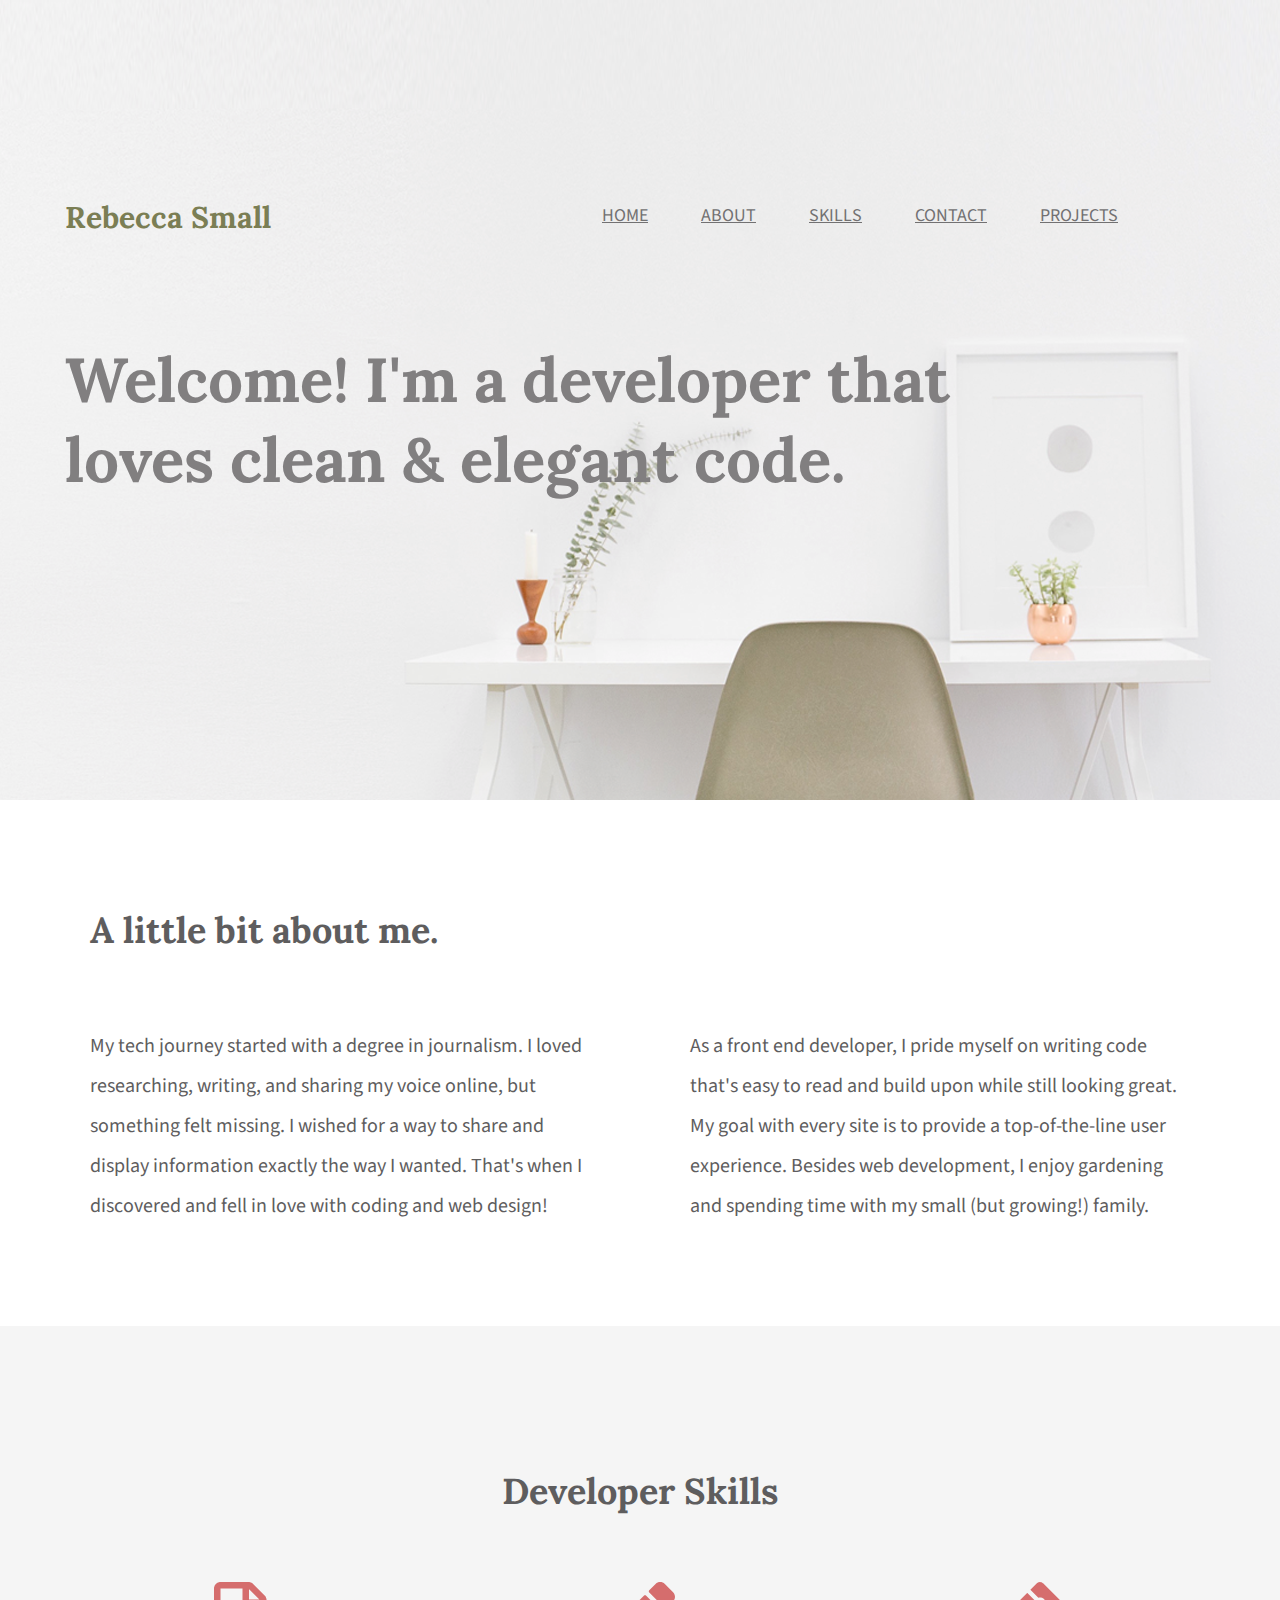
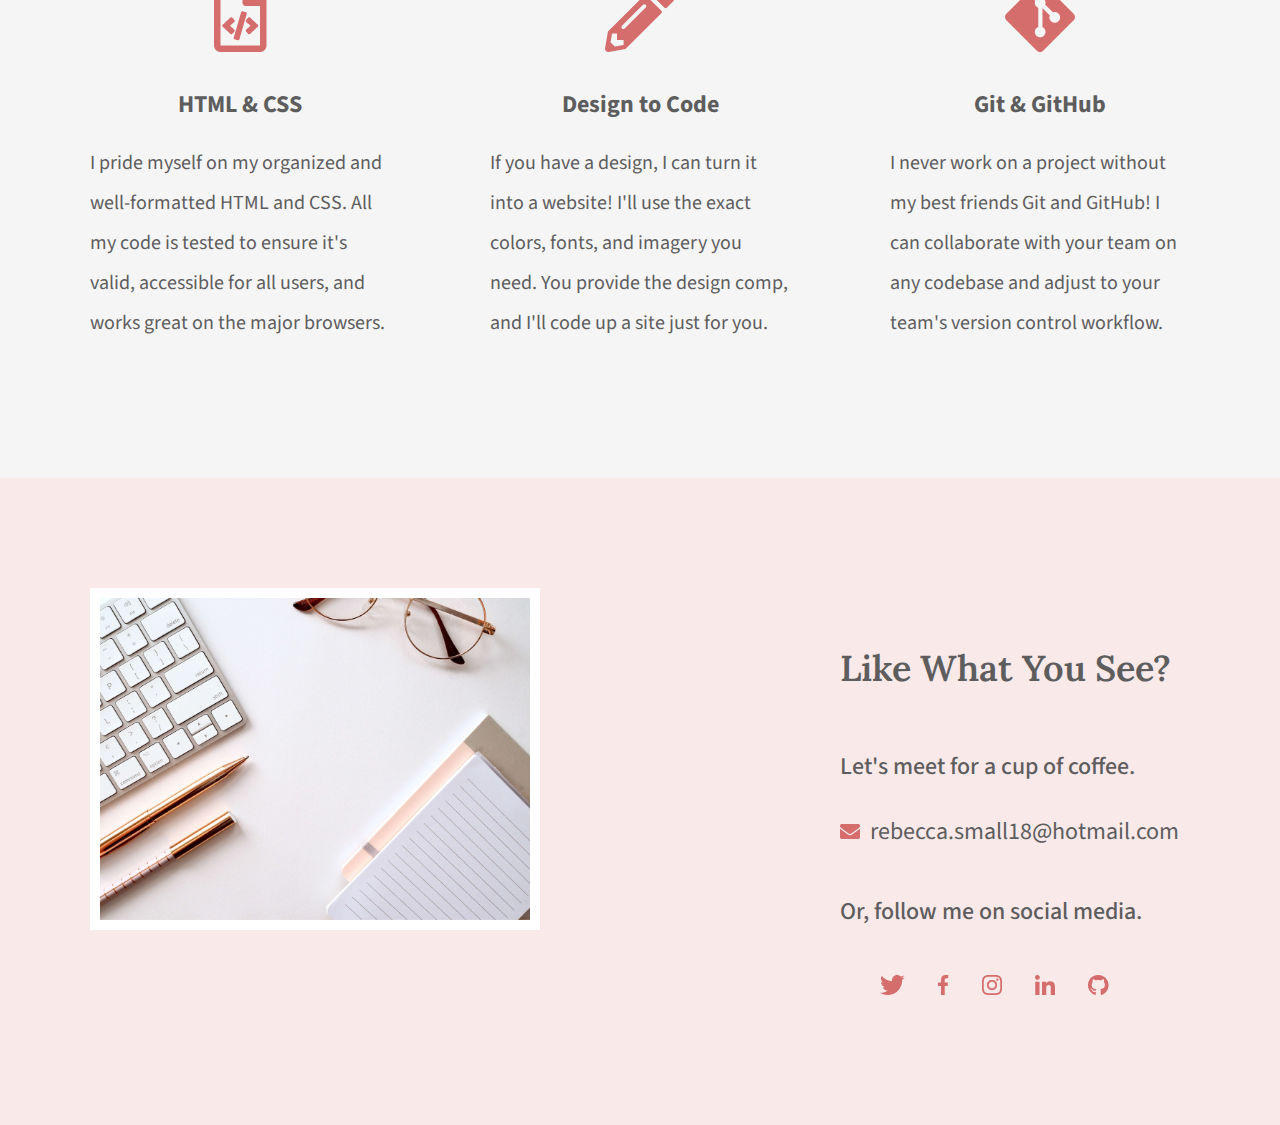
<file: index.html>
<!DOCTYPE html>
<html lang="en">

<head>
    <meta charset="UTF-8">
    <title>Rebecca Small | Portfolio</title>
    <link rel="stylesheet" href="./css/main.css">
    <link rel="stylesheet" href="./css/normalize.css">
    <link rel="preconnect" href="https://fonts.googleapis.com">
    <link rel="preconnect" href="https://fonts.gstatic.com" crossorigin>
    <link href="https://fonts.googleapis.com/css2?family=Lora:ital,wght@0,400..700;1,400..700&family=Source+Sans+3:ital,wght@0,200..900;1,200..900&display=swap" rel="stylesheet">
</head>

<body>
    <header class="homepage-hero">
        <div class="content-wrapper">
            <h1>Rebecca Small</h1>
            <nav>
                <ul>
                    <li><a href="./index.html">Home</a></li>
                    <li><a href="#about">About</a></li>
                    <li><a href="#skills">Skills</a></li>
                    <li><a href="#contact">Contact</a></li>
                    <li><a href="./projects/index.html">Projects</a></li>
                </ul>
            </nav>
            <h2>Welcome! I'm a developer that loves clean & elegant code.</h2>
        </div>
    </header>
    <main>
        <section id="about">
            <div class="content-wrapper">
                <h2>A little bit about me.</h2>
                <p>My tech journey started with a degree in journalism. I loved researching, writing, and sharing my
                    voice online, but something felt missing. I wished for a way to share and display information
                    exactly the way I wanted. That's when I discovered and fell in love with coding and web design!</p>
                <p>As a front end developer, I pride myself on writing code that's easy to read and build upon while
                    still looking great. My goal with every site is to provide a top-of-the-line user experience.
                    Besides web development, I enjoy gardening and spending time with my small (but growing!) family.
                </p>
            </div>
        </section>
        <section id="skills">
            <div class="content-wrapper">
                <h2>Developer Skills</h2>
                <div class="skill-list">
                    <img src="./img/html-icon.png" alt="html icon">
                    <h3>HTML & CSS</h3>
                    <p>I pride myself on my organized and well-formatted HTML and CSS. All my code is tested to ensure
                        it's valid, accessible for all users, and works great on the major browsers.</p>
                </div>
                <div class="skill-list">
                    <img src="./img/pencil-icon.png" alt="pencil icon">
                    <h3>Design to Code</h3>
                    <p>If you have a design, I can turn it into a website! I'll use the exact colors, fonts, and imagery
                        you need. You provide the design comp, and I'll code up a site just for you.</p>
                </div>
                <div class="skill-list">
                    <img src="./img/git-icon.png" alt="git icon">
                    <h3>Git & GitHub</h3>
                    <p>I never work on a project without my best friends Git and GitHub! I can collaborate with your
                        team on any codebase and adjust to your team's version control workflow.
                    </p>
                </div>
            </div>
        </section>
    </main>
    <footer id="contact">
        <div class="content-wrapper">
            <div class="contact-image">
                <img src="./img/jess-bailey-q10VITrVYUM-unsplash.png" alt="desk" id="contact-img">
            </div>
            <div class="contact-info">
                <h2>Like What You See?</h2>
                <h3 id="coffee">Let's meet for a cup of coffee.</h3>
                <a href="mailto:rebecca.small18@hotmail.com" target="_blank" id="email"><img src="./img/envelope.png"
                        alt="envelope icon" id="envelope">rebecca.small18@hotmail.com</a>
                <h3 id="social">Or, follow me on social media.</h3>
                <ul id="social-icon">
                    <li><img src="./img/twitter.png" alt="twitter icon"></li>
                    <li><img src="./img/facebook.png" alt="facebook icon"></li>
                    <li><img src="./img/instagram.png" alt="instagram icon"></li>
                    <li><img src="./img/linkedin.png" alt="linked in icon"></li>
                    <li><img src="./img/github.png" alt="github icon"></li>
                </ul>
            </div>
        </div>
    </footer>
</body>

</html>
</file>
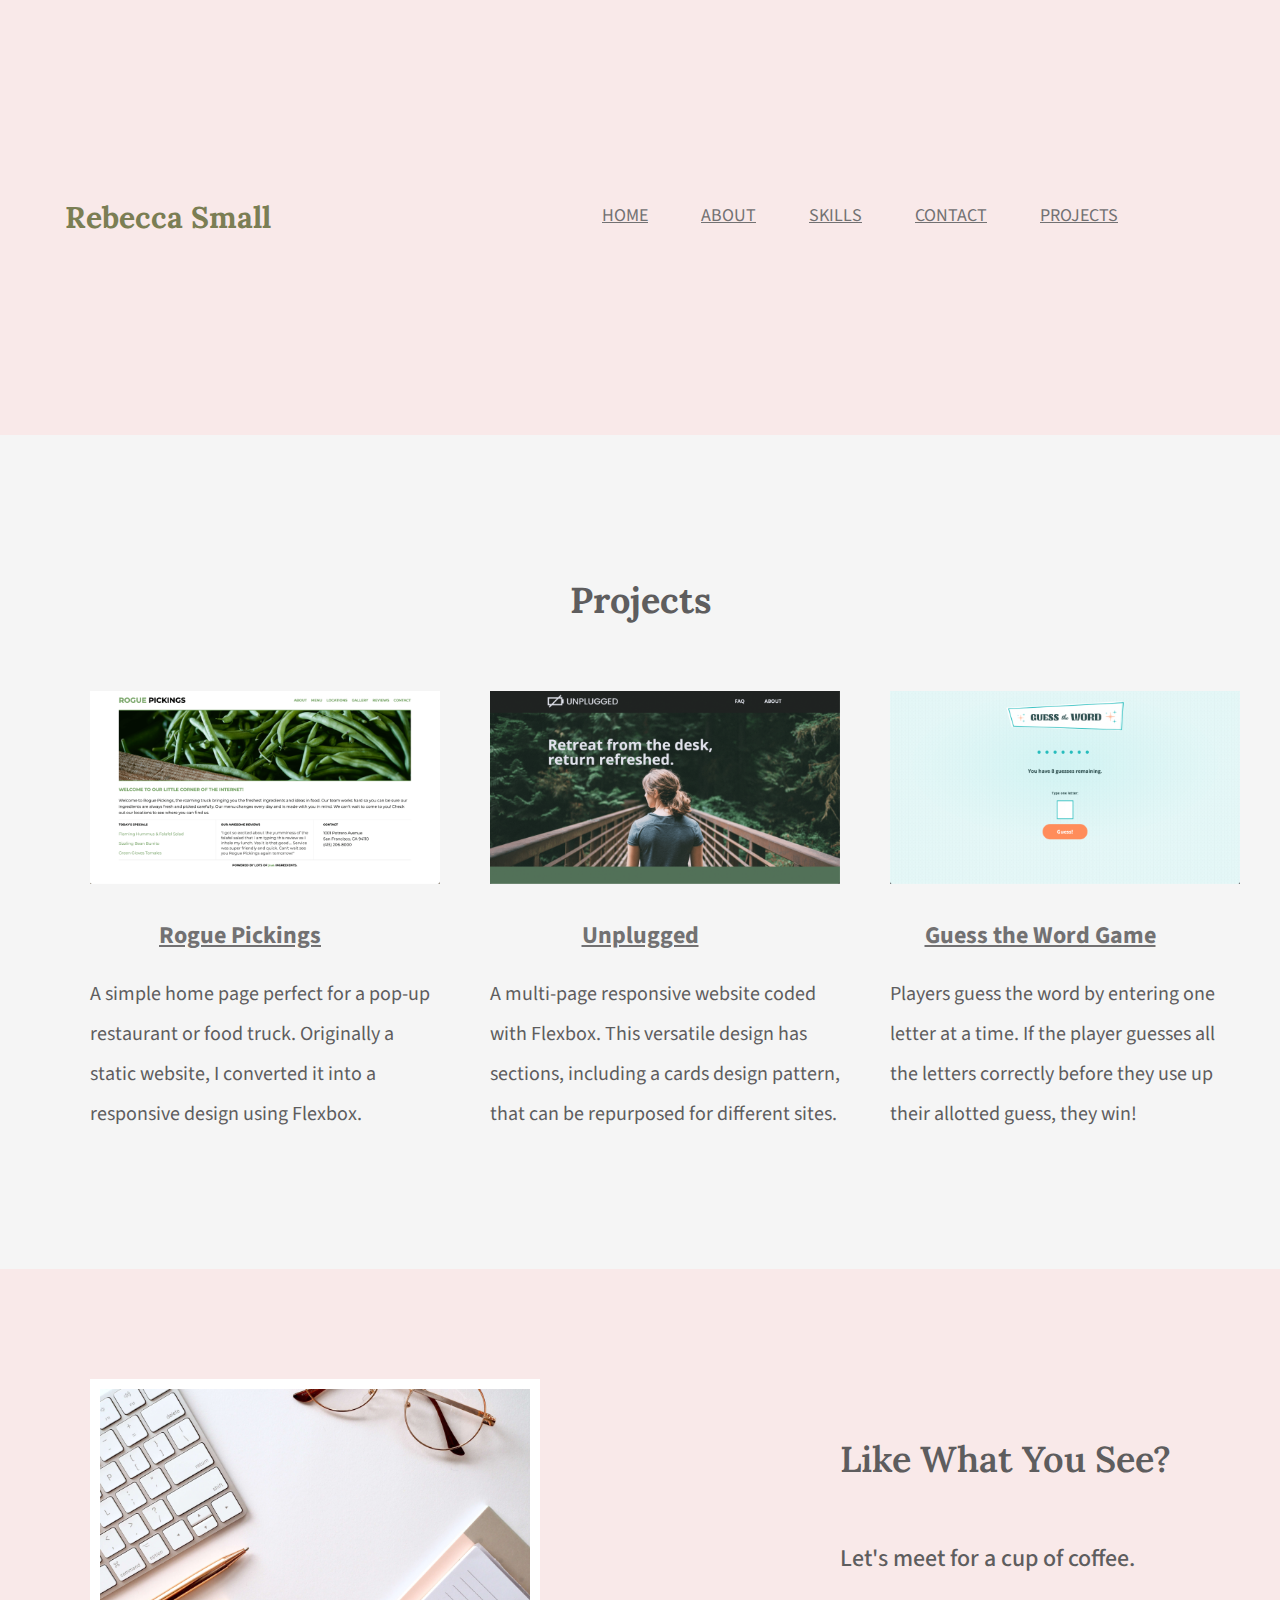
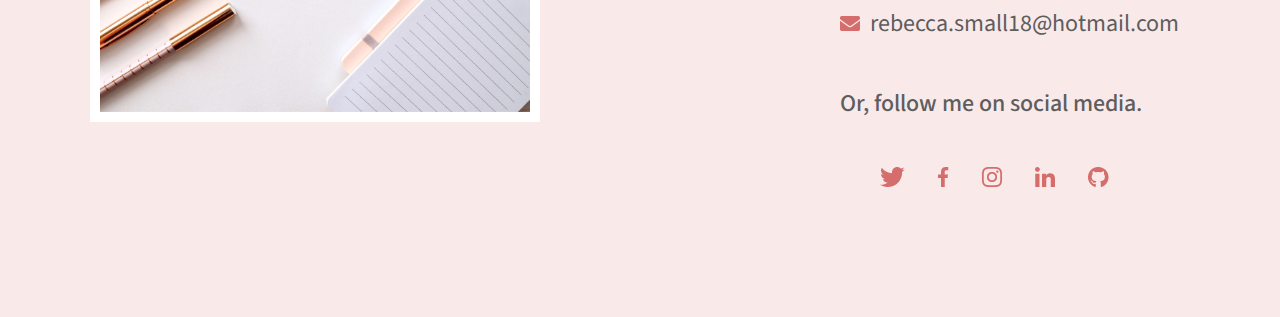
<file: projects/index.html>
<!DOCTYPE html>
<html>

<head>
    <meta charset="UTF-8">
    <title>Projects | Portfolio</title>
    <link rel="stylesheet" href="../css/main.css">
    <link rel="stylesheet" href="../css/normalize.css">
    <link rel="preconnect" href="https://fonts.googleapis.com">
    <link rel="preconnect" href="https://fonts.gstatic.com" crossorigin>
    <link
        href="https://fonts.googleapis.com/css2?family=Lora:ital,wght@0,400..700;1,400..700&family=Source+Sans+3:ital,wght@0,200..900;1,200..900&display=swap"
        rel="stylesheet">
</head>

<body>
    <header class="projects-hero">
        <div class="content-wrapper">
            <h1>Rebecca Small</h1>
            <nav>
                <ul>
                    <li><a href="../index.html">Home</a></li>
                    <li><a href="../index.html#about">About</a></li>
                    <li><a href="../index.html#skills">Skills</a></li>
                    <li><a href="../index.html#contact">Contact</a></li>
                    <li><a href="./index.html">Projects</a></li>
                </ul>
            </nav>
        </div>
    </header>
    <main>
        <section id="projects">
            <div class="content-wrapper">
                <h2>Projects</h2>
                <div class="proj">
                    <img src="../img/rogue-pickings.png">
                    <a href="https://skillcrush.github.io/206-rogue_pickings/" target="_blank">
                        <h3>Rogue Pickings</h3>
                    </a>
                    <p>A simple home page perfect for a pop-up restaurant or food truck. Originally a static website, I
                        converted it into a responsive design using Flexbox.
                    </p>
                </div>
                <div class="proj">
                    <img src="../img/unplugged.png">
                    <a href="https://skillcrush.github.io/206-unplugged_retreat/" target="_blank">
                        <h3>Unplugged</h3>
                    </a>
                    <p>A multi-page responsive website coded with Flexbox. This versatile design has sections, including
                        a cards design pattern, that can be repurposed for different sites.
                    </p>
                </div>
                <div class="proj">
                    <img src="../img/guess-the-word-game.png">
                    <a href="https://skillcrush.github.io/guess-the-word/" target="_blank">
                        <h3>Guess the Word Game</h3>
                    </a>
                    <p>Players guess the word by entering one letter at a time. If the player guesses all the letters
                        correctly before they use up their allotted guess, they win!</p>
                </div>
            </div>
        </section>
    </main>
    <footer id="contact">
        <div class="content-wrapper">
            <div class="contact-image">
                <img src="../img/jess-bailey-q10VITrVYUM-unsplash.png" alt="desk" id="contact-img">
            </div>
            <div class="contact-info">
                <h2>Like What You See?</h2>
                <h3 id="coffee">Let's meet for a cup of coffee.</h3>
                <a href="mailto:rebecca.small18@hotmail.com" target="_blank" id="email"><img src="../img/envelope.png"
                        alt="envelope icon" id="envelope">rebecca.small18@hotmail.com</a>
                <h3 id="social">Or, follow me on social media.</h3>
                <ul id="social-icon">
                    <li><img src="../img/twitter.png" alt="twitter icon"></li>
                    <li><img src="../img/facebook.png" alt="facebook icon"></li>
                    <li><img src="../img/instagram.png" alt="instagram icon"></li>
                    <li><img src="../img/linkedin.png" alt="linked in icon"></li>
                    <li><img src="../img/github.png" alt="github icon"></li>
                </ul>
            </div>
        </div>
    </footer>
</body>

</html>
</file>
<file: css/main.css>
/****** Global Styles ******/

body {
    font-family: "Source Sans 3", serif;
    color: #5E5D5E;
}

.content-wrapper {
    width: 1200px;
    margin: 0 auto;
    overflow: auto;
    box-sizing: border-box;
}

/****** Header Styles ******/

.homepage-hero {
    background-image: url('../img/full-background.png');
    background-position: center;
    height: 800px;
}

header h1 {
    float: left;
    width: 250px;
    font-family: "Lora", serif;
    font-size: 30px;
    color: #7B7E54;
    padding-top: 65px;
    padding-bottom: 65px;
    padding-left: 25px;
}

header nav {
    width: 800px;
    float: right;
    text-align: center;
    padding-top: 75px;
    padding-bottom: 75px;
    padding-right: 25px;

}

header nav ul li {
    display: inline-block;
    font-size: 18px;
    padding-left: 50px;
}

header nav ul li a {
    text-transform: uppercase;
    color: #727172;
}

header h2 {
    width: 950px;
    clear: both;
    color: #817F80;
    font-size: 62px;
    line-height: 80px;
    font-family: "Lora", serif;
    padding: 20px 0 20px 25px;
}


/****** About Styles ******/

#about .content-wrapper {
    padding: 80px 0;
}

#about h2 {
    font-family: 'Lora', serif;
    font-size: 36px;
    padding-bottom: 25px;
    padding-left: 50px;
}

#about p {
    float: left;
    width: 500px;
    font-size: 20px;
    line-height: 40px;
    padding: 0 50px;
}

/****** Skill Styles ******/

#skills {
    background-color: #F5F5F5;
    text-align: center;
}

.content-wrapper {
    padding: 115px 0;
}

#skills .skill-list {
    float: left;
    width: 300px;
    padding: 0 50px;
}

#skills h2 {
    font-family: 'Lora', serif;
    font-size: 36px;
    padding-bottom: 40px;
}

#skills h3 {
    font-size: 24px;
    line-height: 36px;
    margin: 30px 0 20px 0;
}

#skills .skill-list p {
    text-align: left;
    font-size: 20px;
    line-height: 40px;
}

/****** Contact Styles ******/

#contact {
    background-color: #F9E9E9;
}

#contact .content-wrapper {
    padding: 110px 0;
}

.contact-image {
    float: left;
    width: 600px;
    padding: 0 50px;
}

#contact #contact-img {
    width: 450px;
    border: 10px solid white;
    box-sizing: border-box;
}

#contact .contact-info {
    float: left;
    width: 500px;
    padding-left: 100px;
    box-sizing:border-box;
}

.contact-info h2 {
    font-family: 'Lora', serif;
    font-size: 36px;
    font-weight: 600;
    padding: 30px 0;
}

.contact-info h3 {
    font-size: 24px;
    line-height: 36px;
    font-weight: 500;
}

#coffee {
    padding-bottom: 5px;
}

#social {
    padding: 20px 0 5px 0;
}

#envelope {
    padding-right: 10px;
}

#email {
    text-decoration: none;
    color:#5E5D5E;
    font-size: 24px;
    line-height: 36px;
}

#social-icon {
    list-style: none;
    display: inline-block;
}

#social-icon li {
    display: inline-block;
}

#contact ul img {
    padding-right: 30px;
}

/***** Projects Page Styles *****/

/***** Prijects Page Header Styles *****/

.projects-hero {
    background-color: #F9E9E9;
}

/***** Projects Page Projects Styles *****/

#projects {
    background-color: #F5F5F5;
    text-align: center;
}

.content-wrapper {
    padding: 115px 0;
}

#projects .proj {
    float: left;
    width: 300px;
    padding: 0 50px;
}

#projects h2 {
    font-family: 'Lora', serif;
    font-size: 36px;
    padding-bottom: 40px;
}

#projects h3 {
    font-size: 24px;
    line-height: 36px;
    margin: 30px 0 20px 0;
}

#projects .proj p {
    text-align: left;
    font-size: 20px;
    line-height: 40px;
    width: 350px;
}

#projects a {
    color: #727172;
}

#projects img {
    width: 350px;
}
</file>
